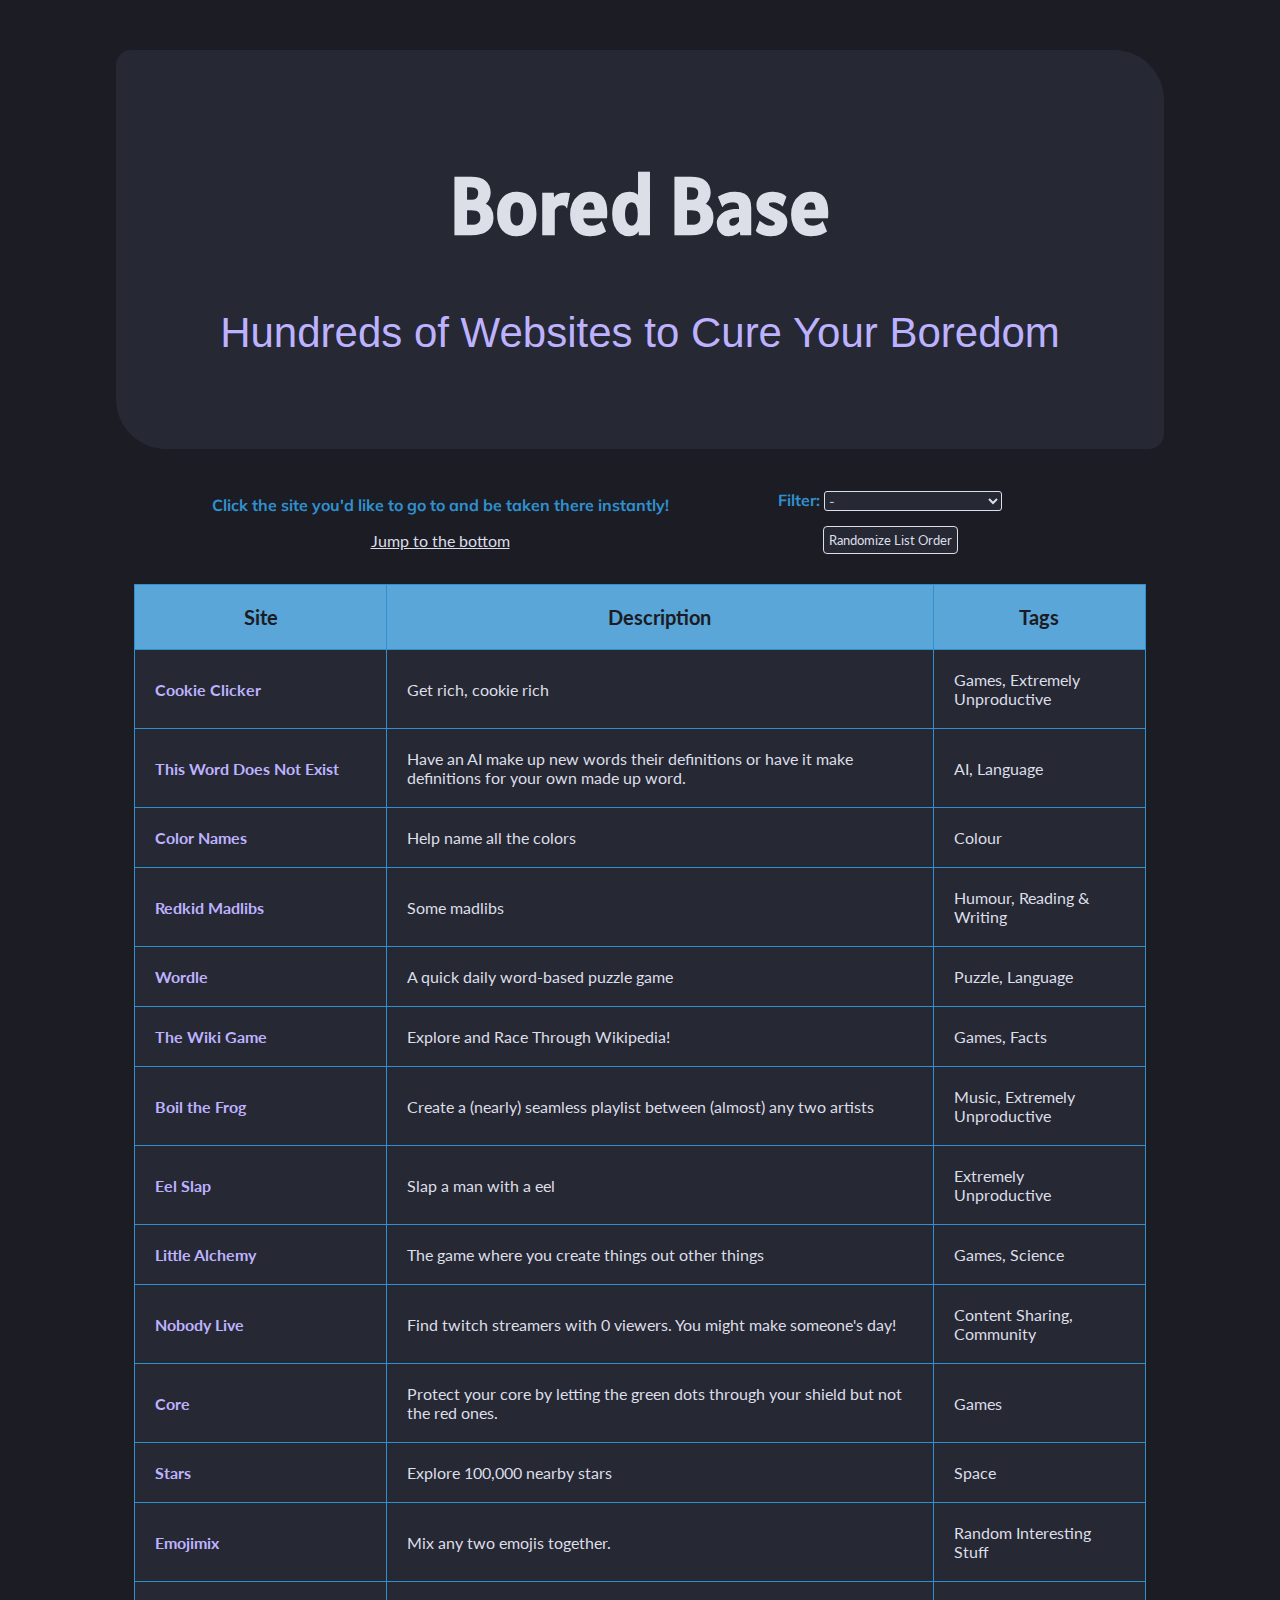
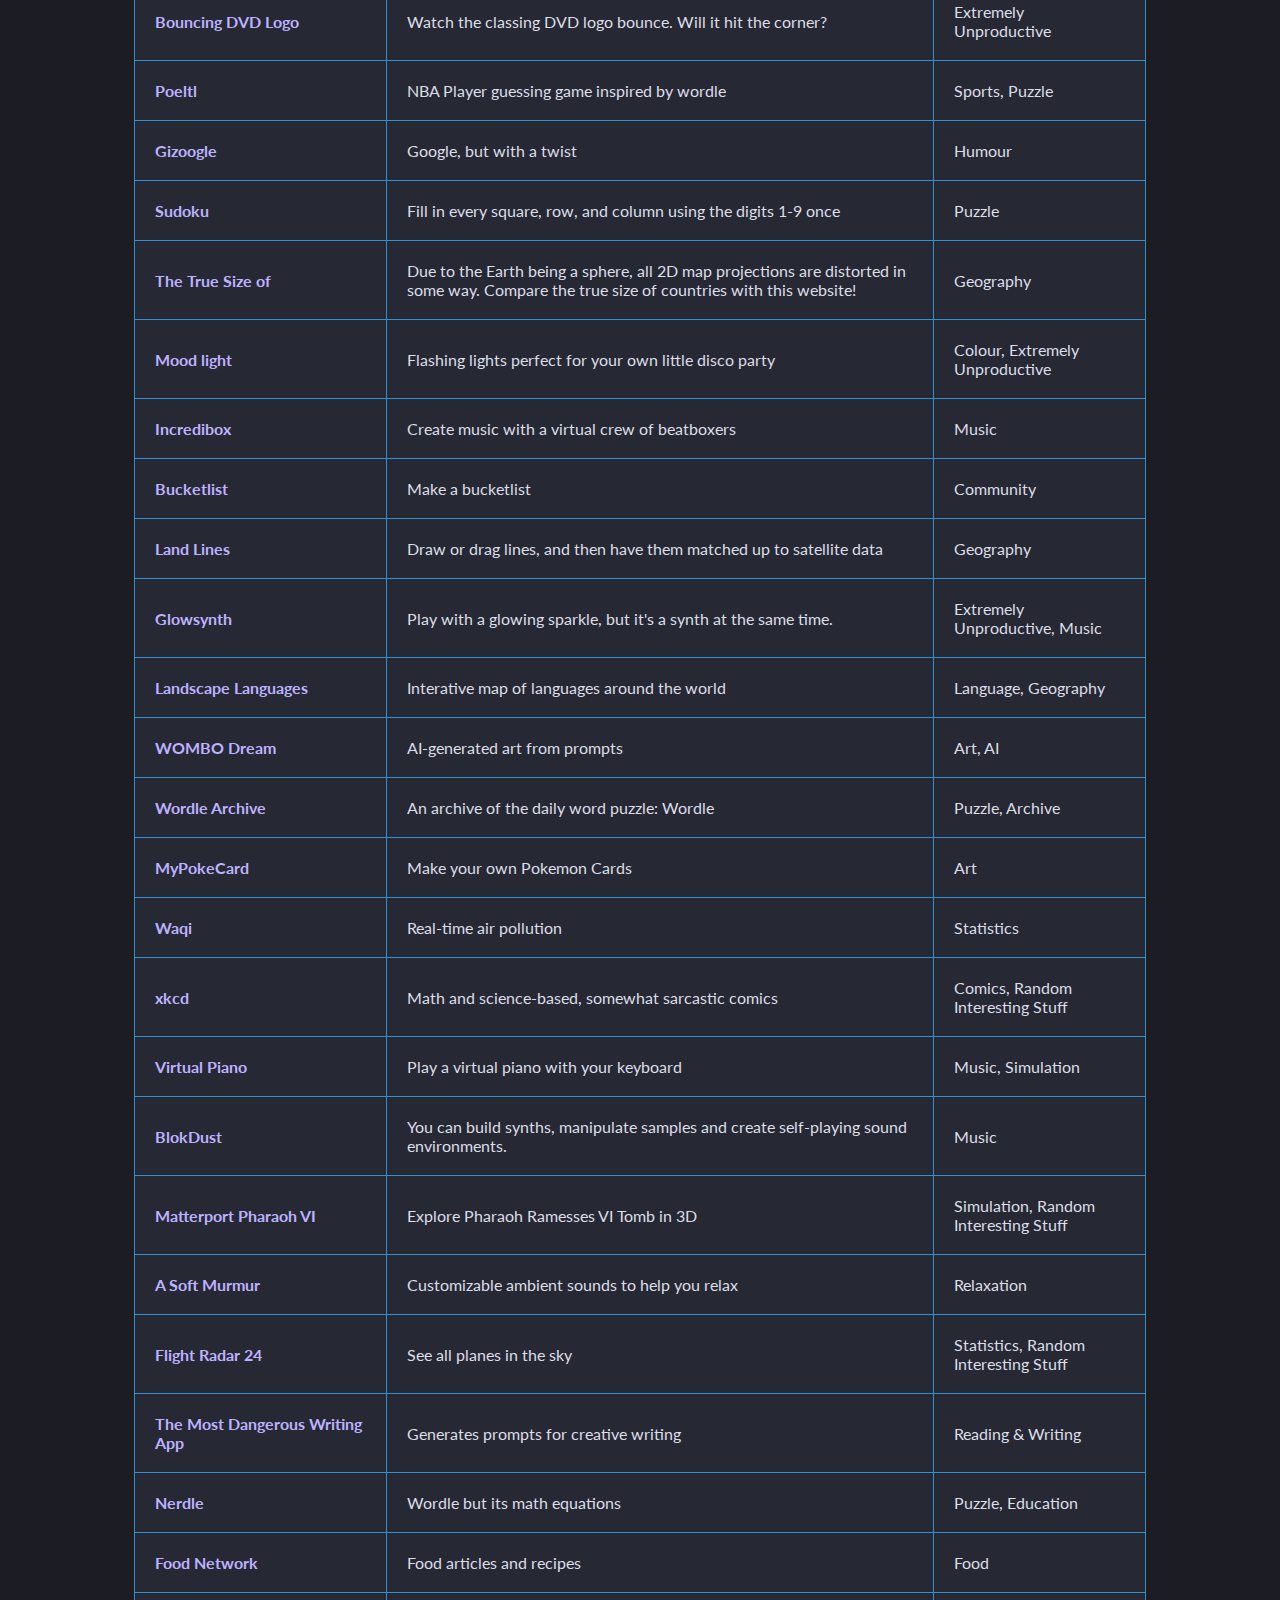
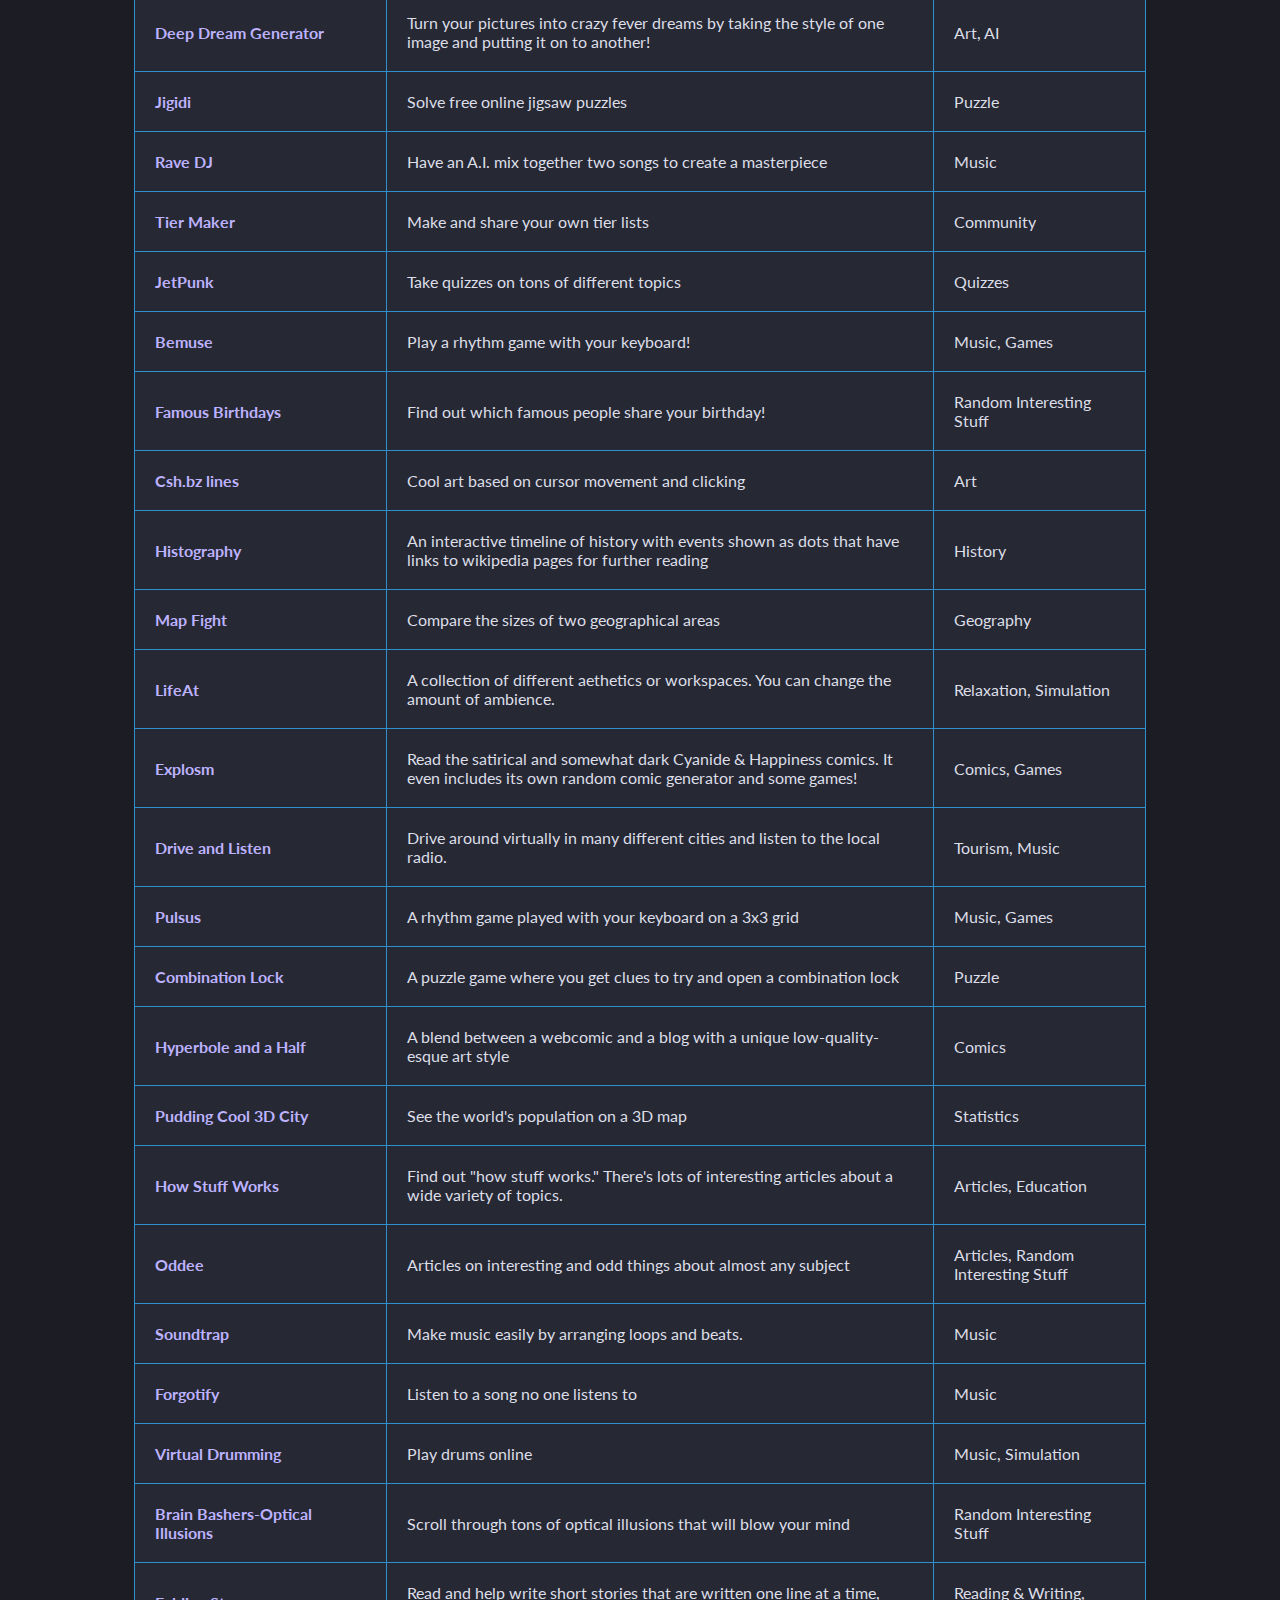
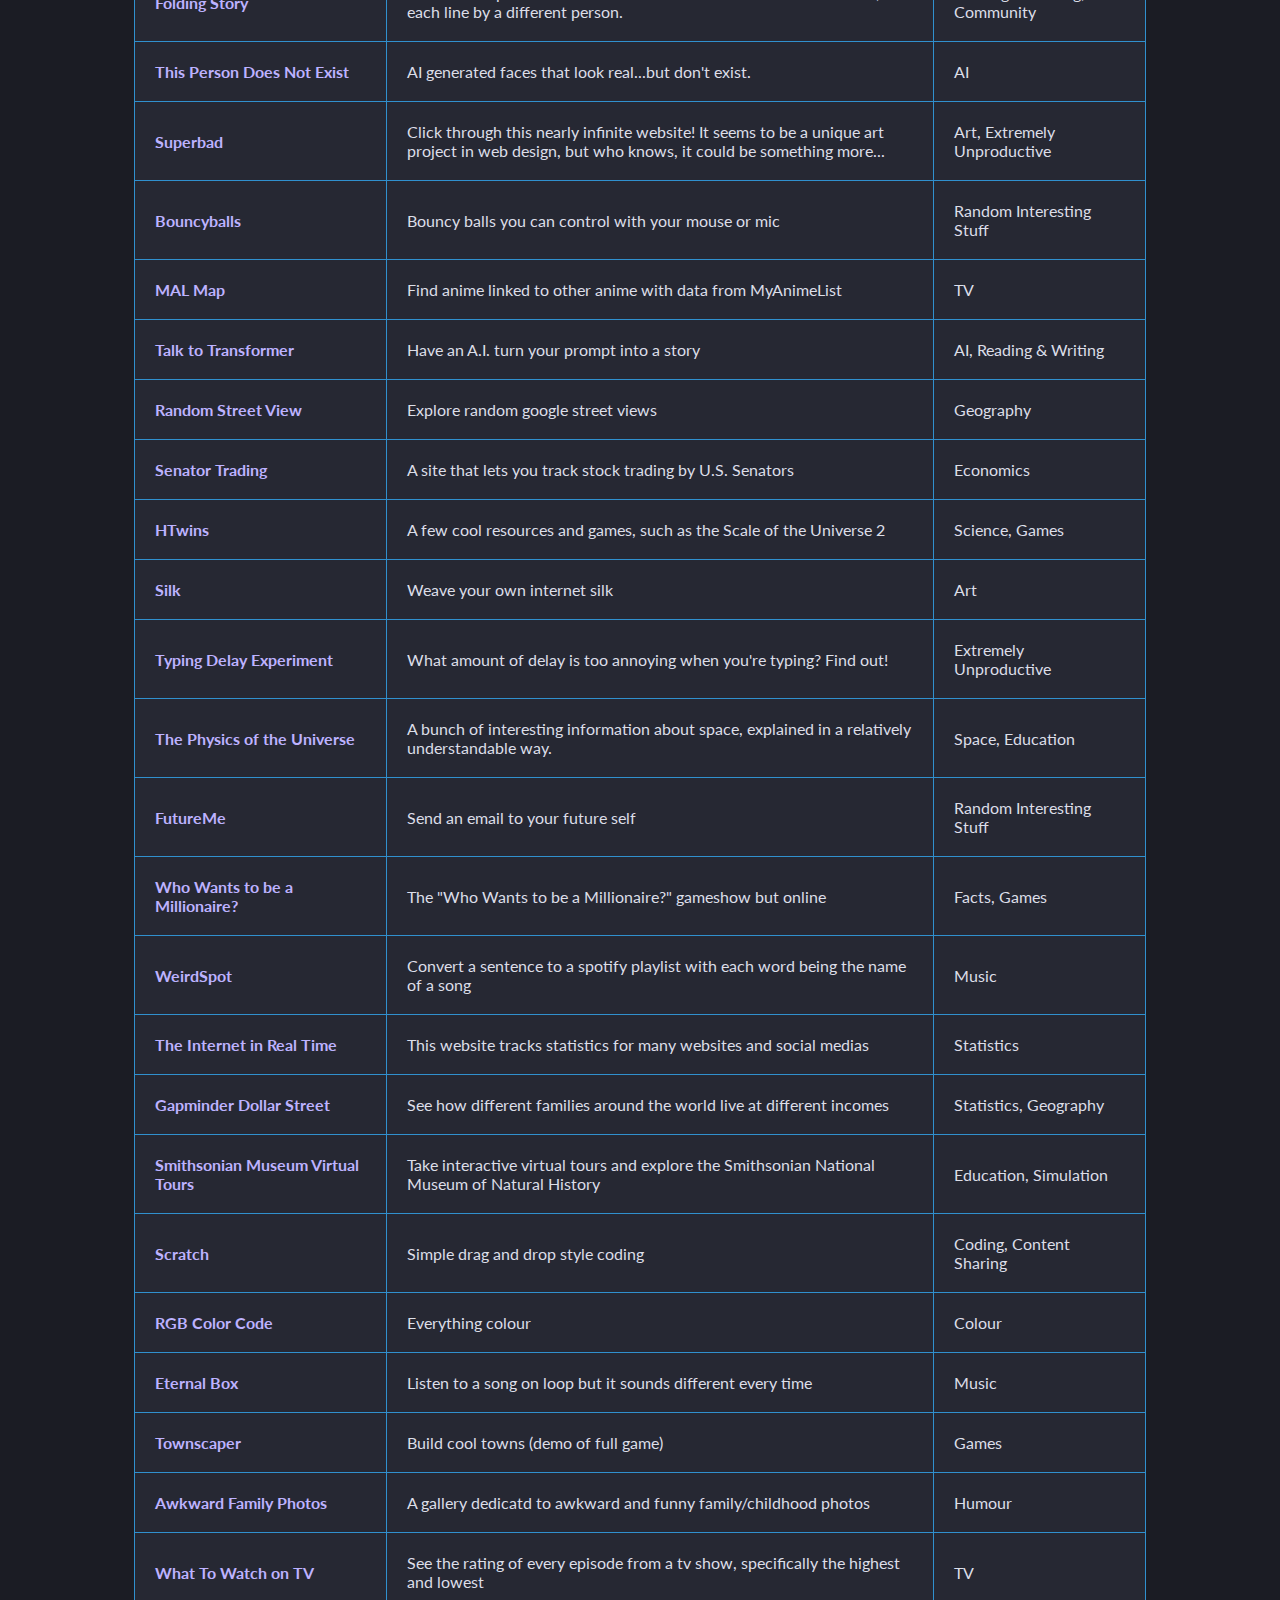
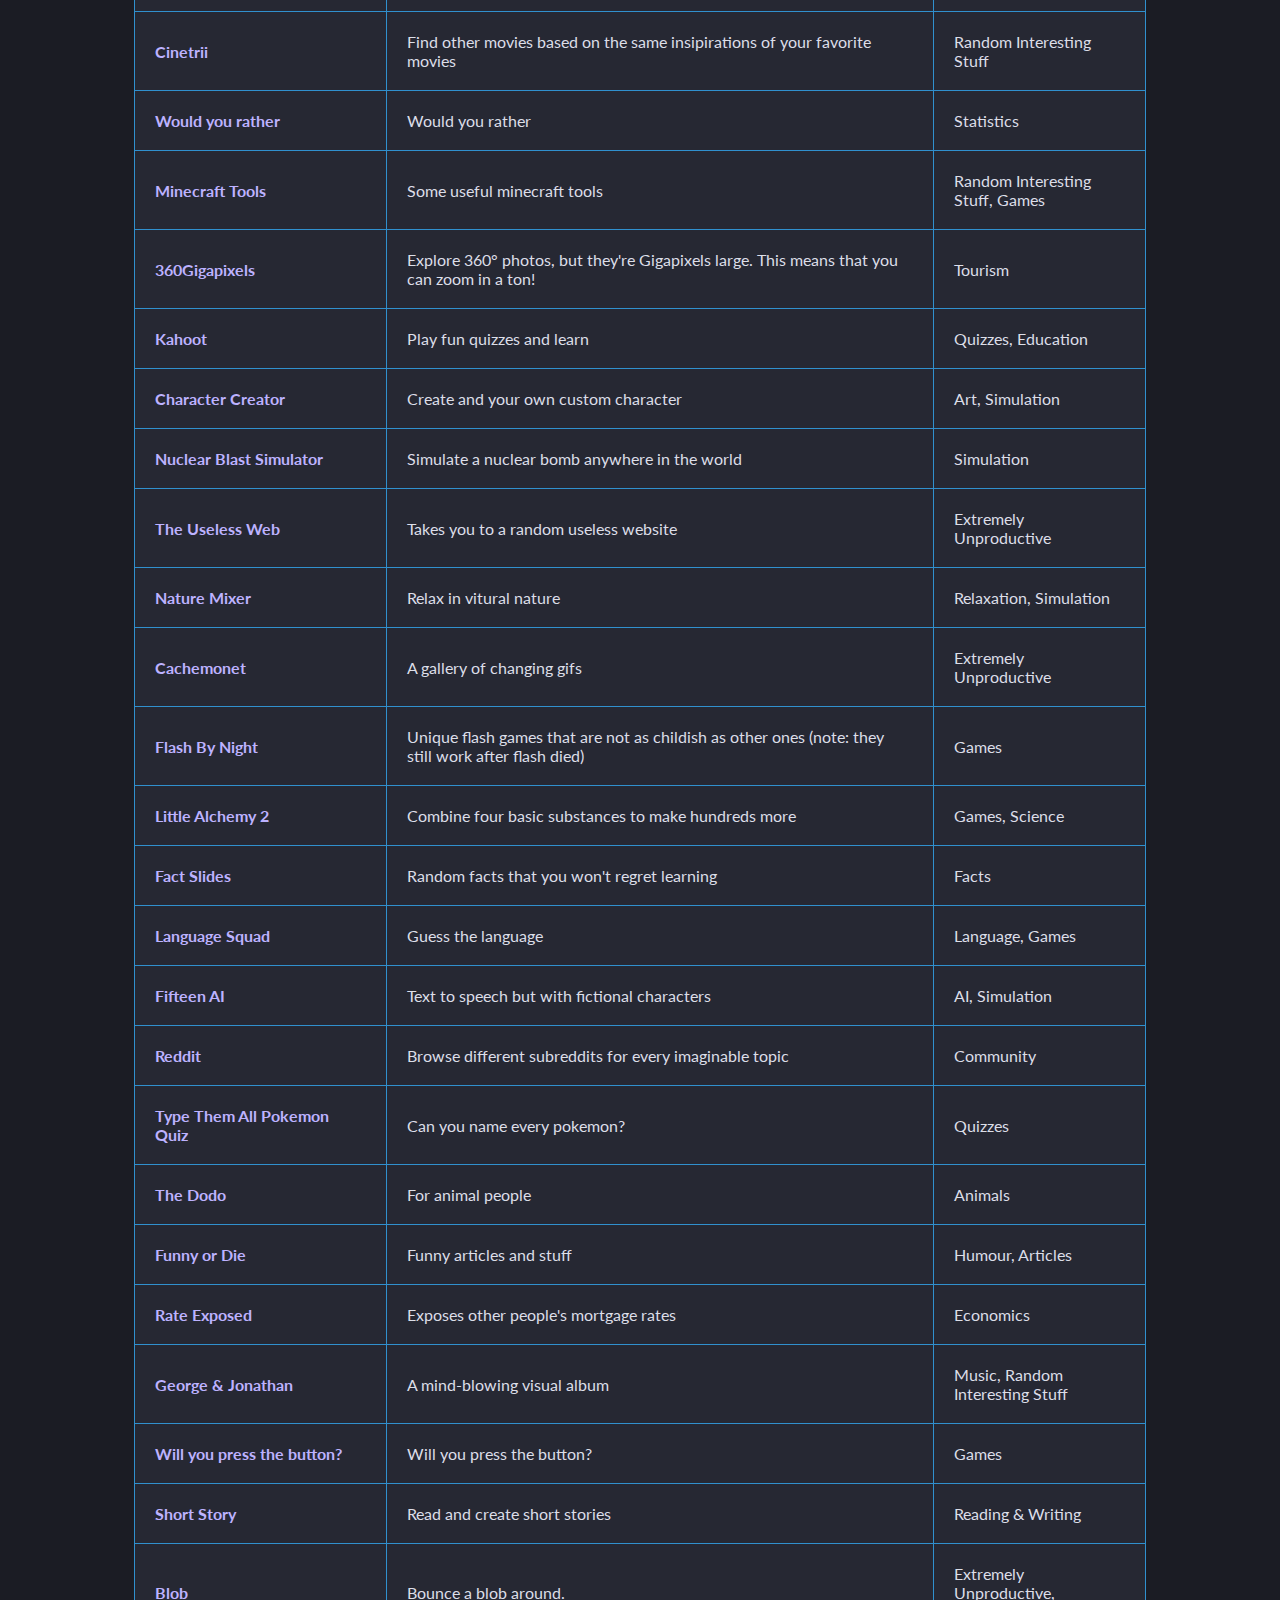
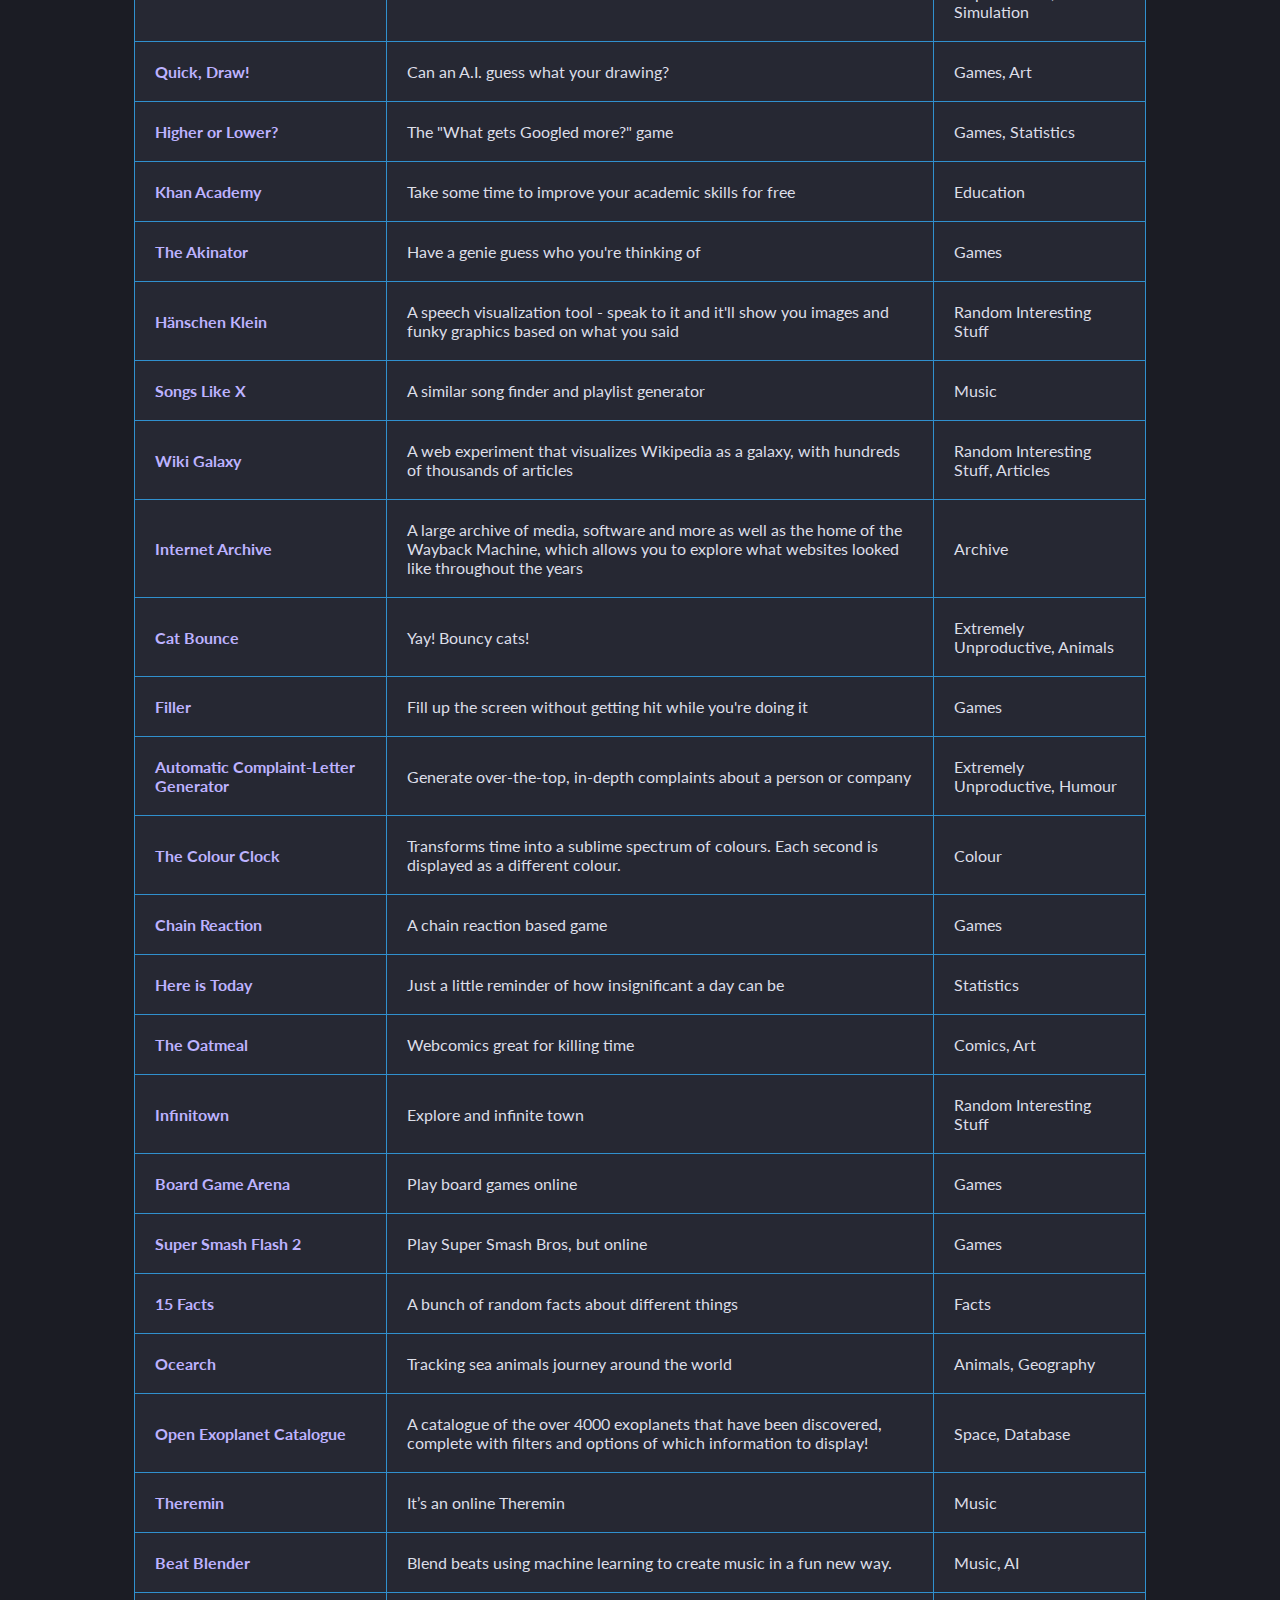
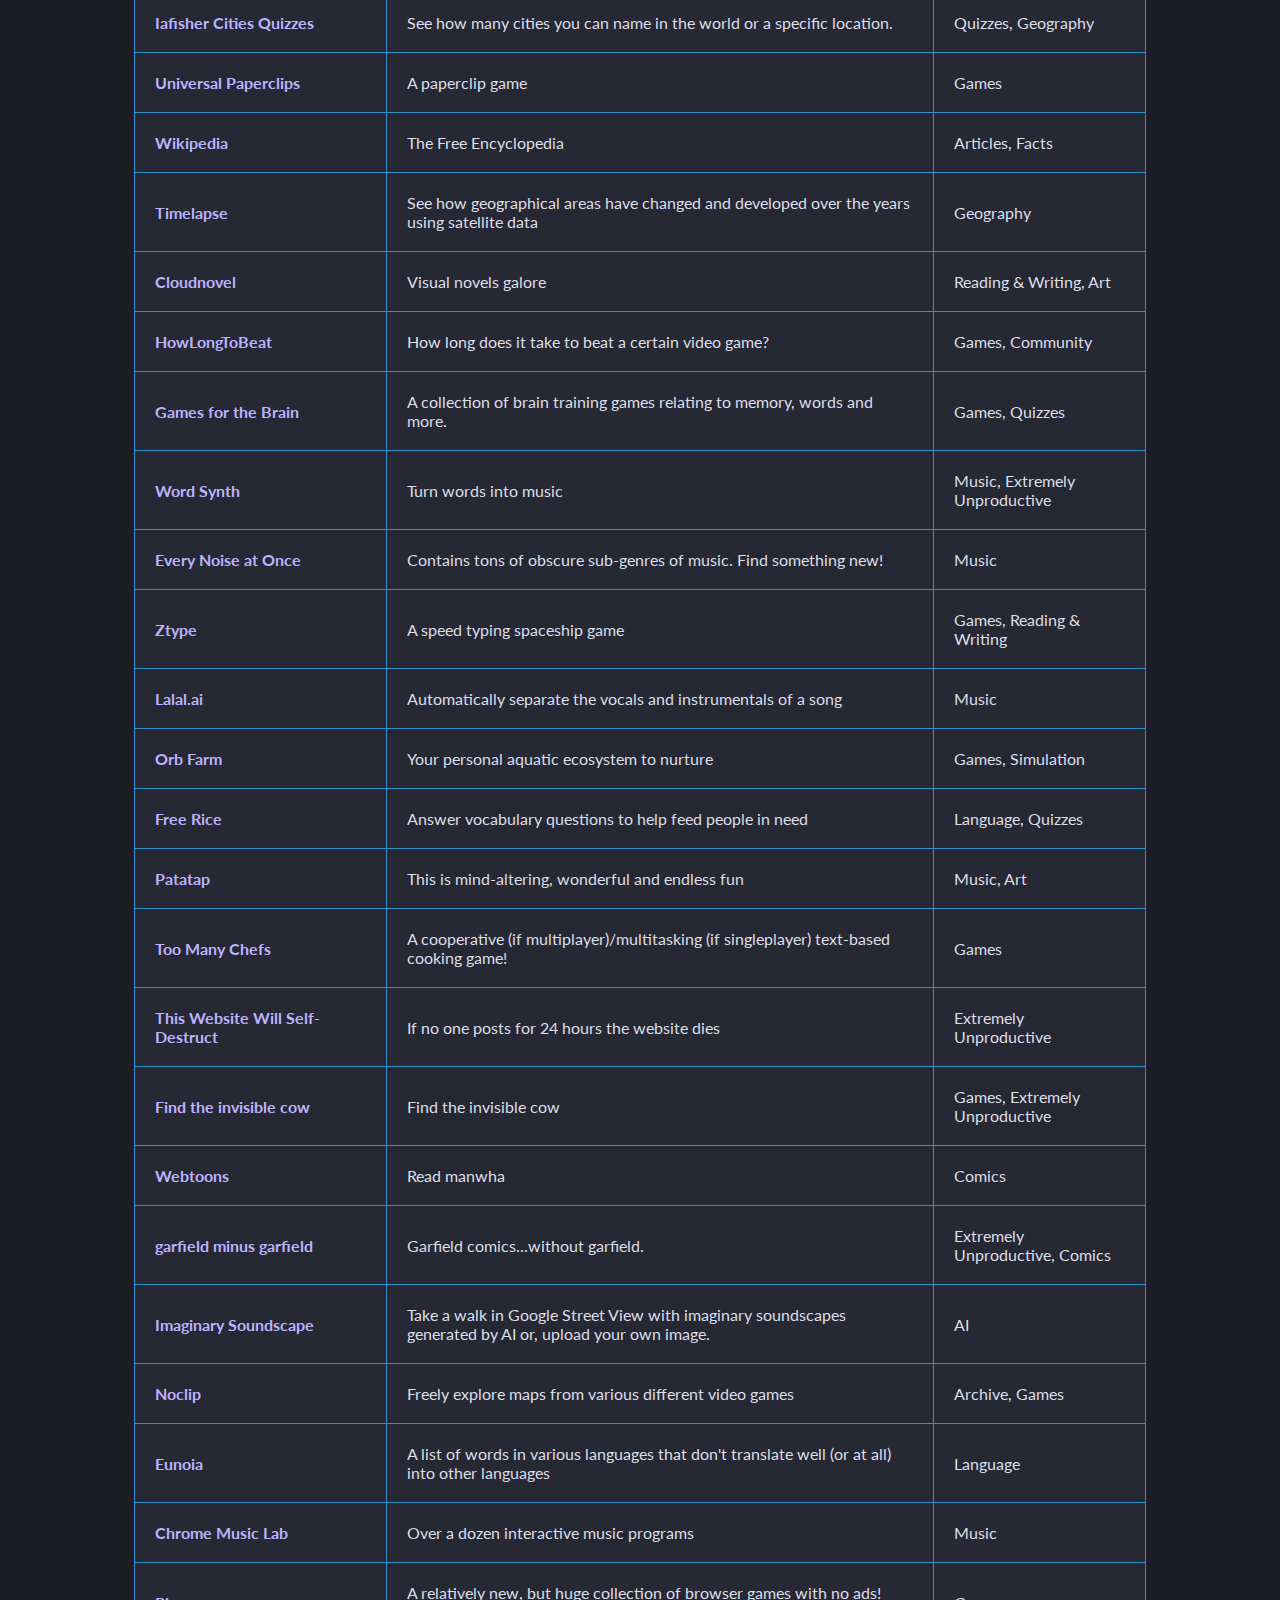
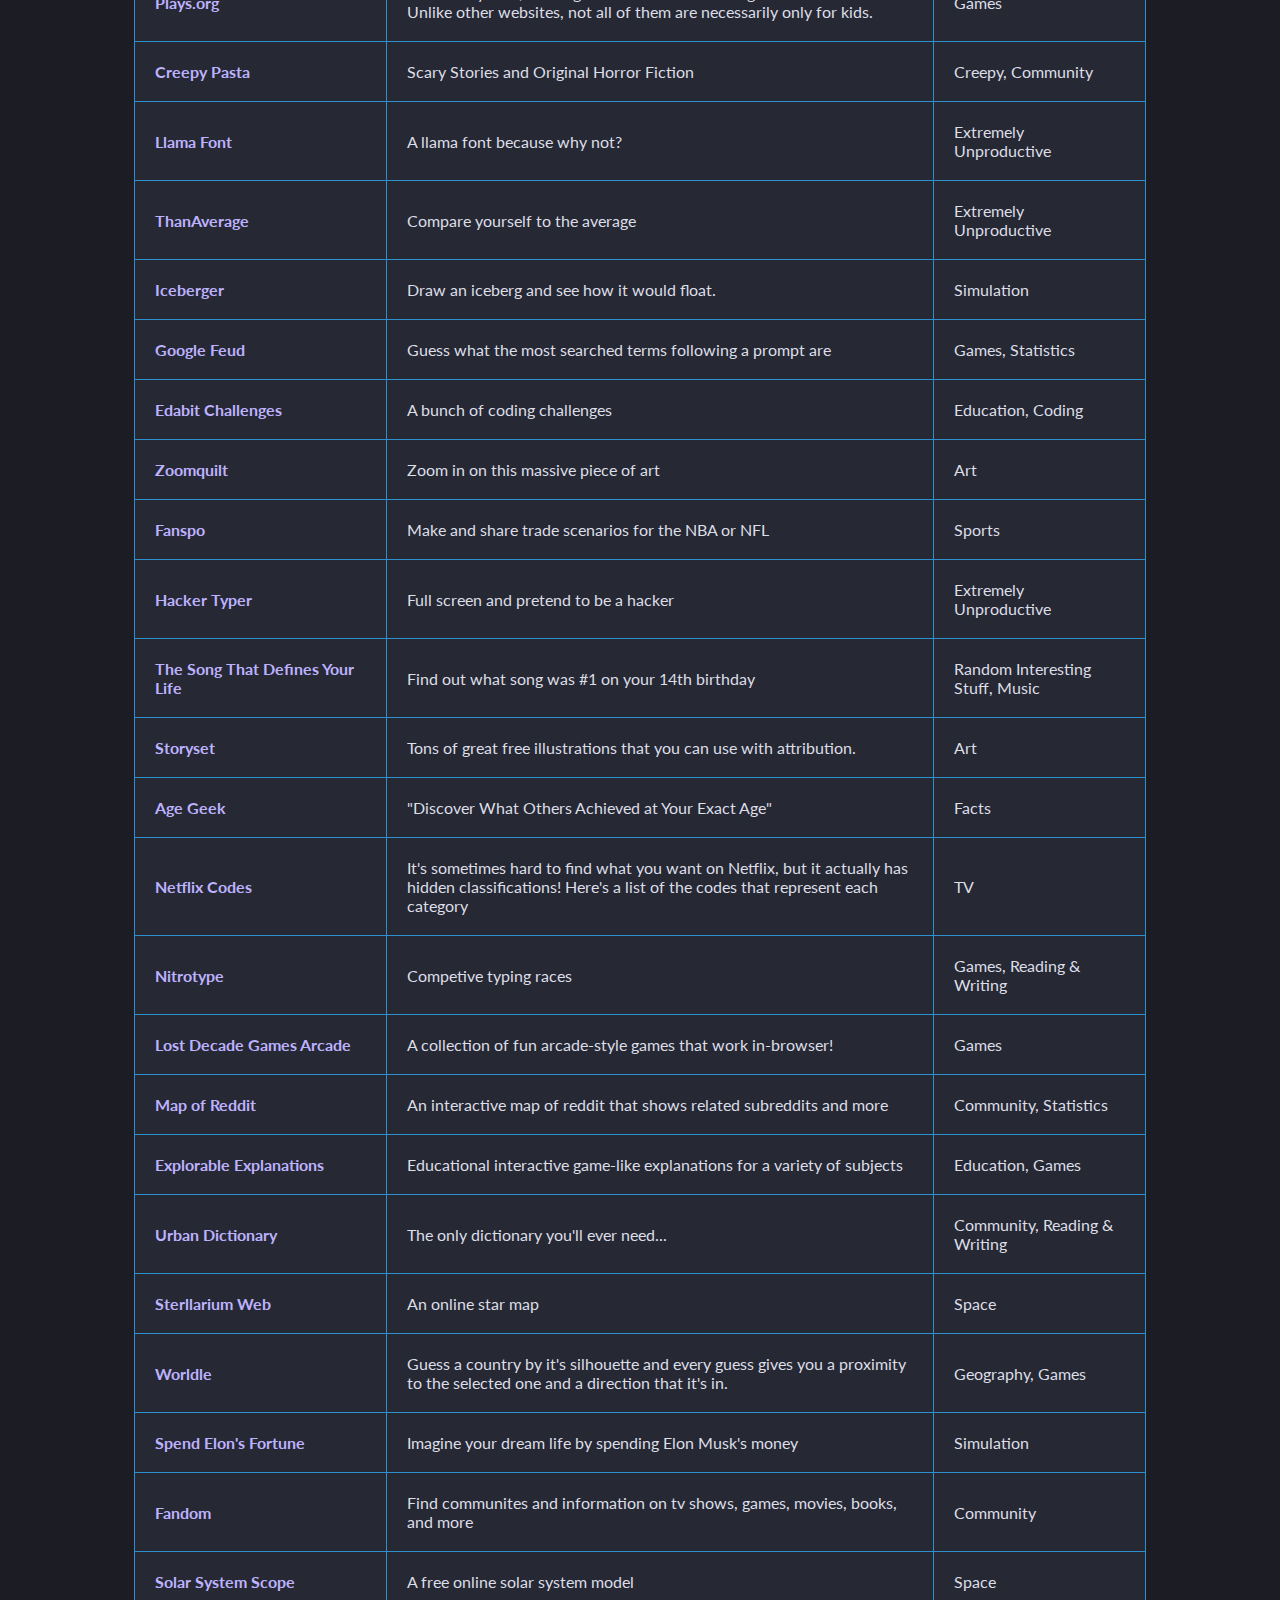
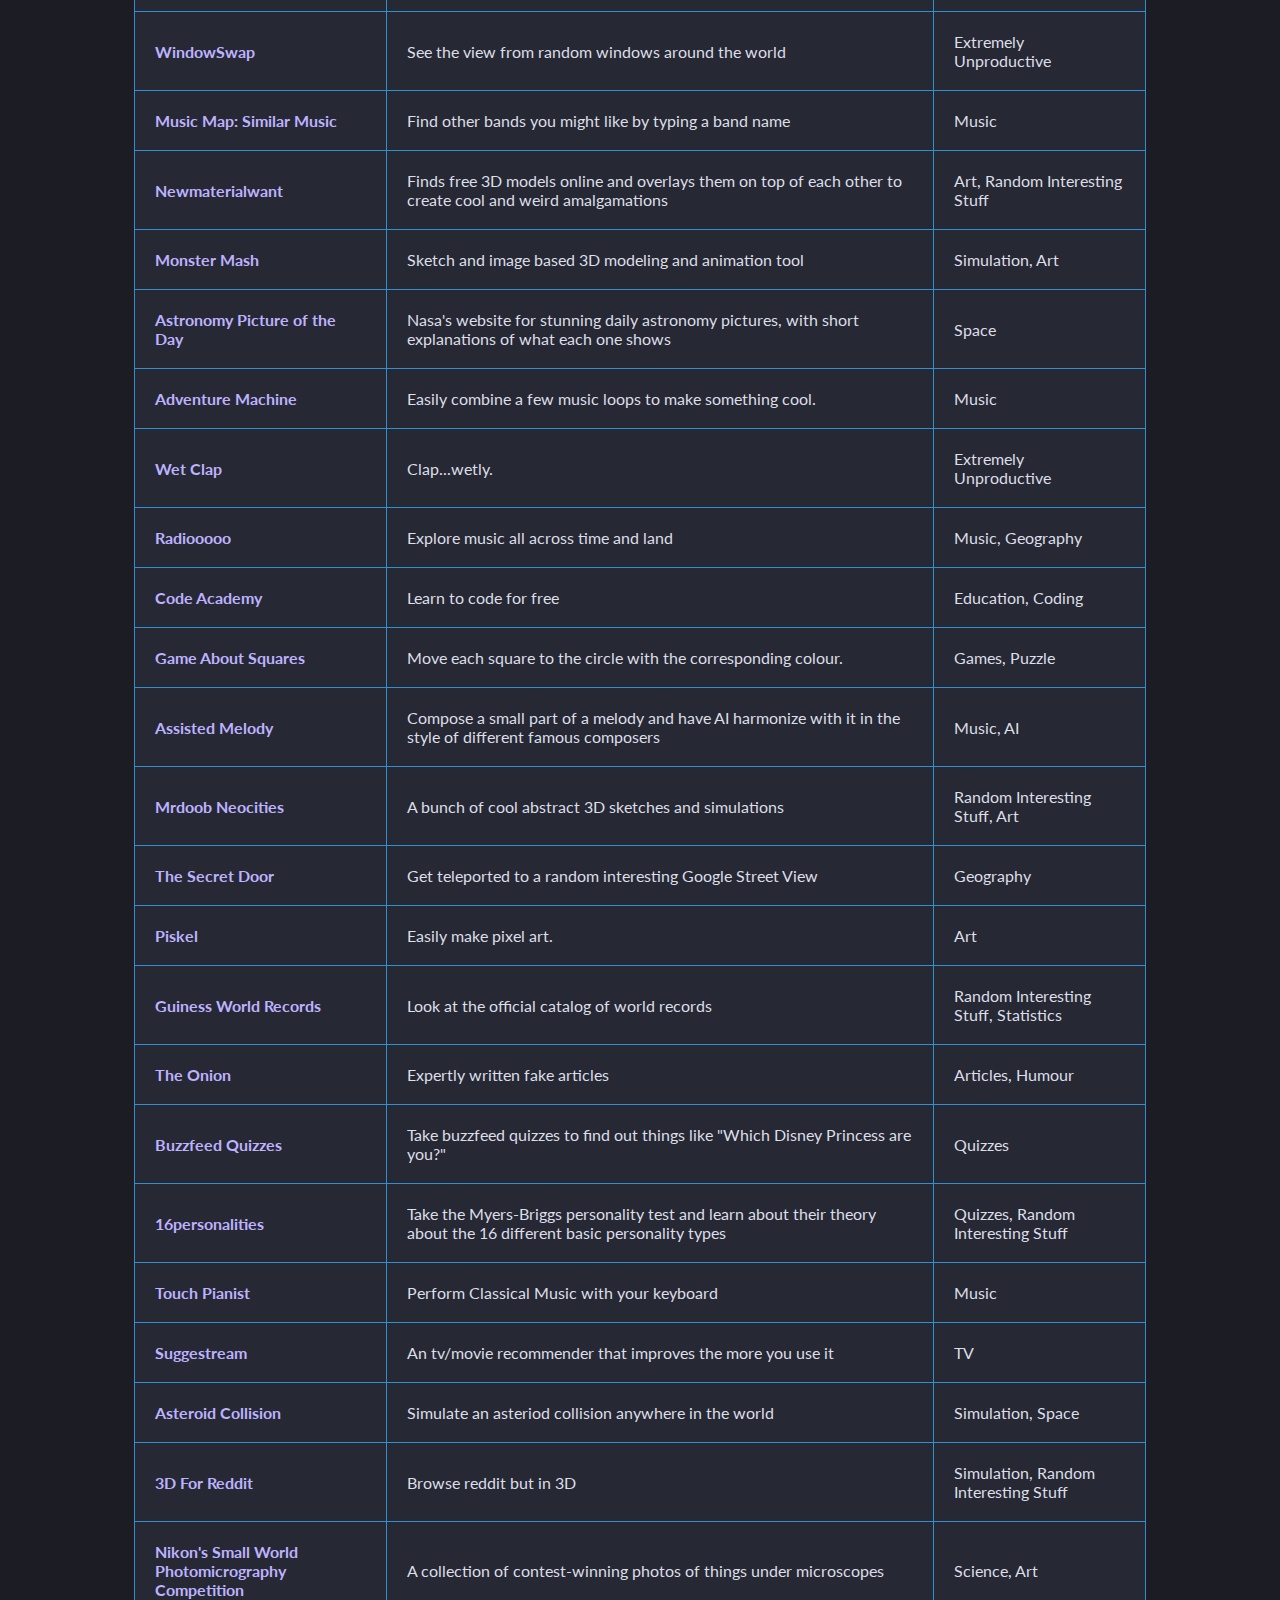
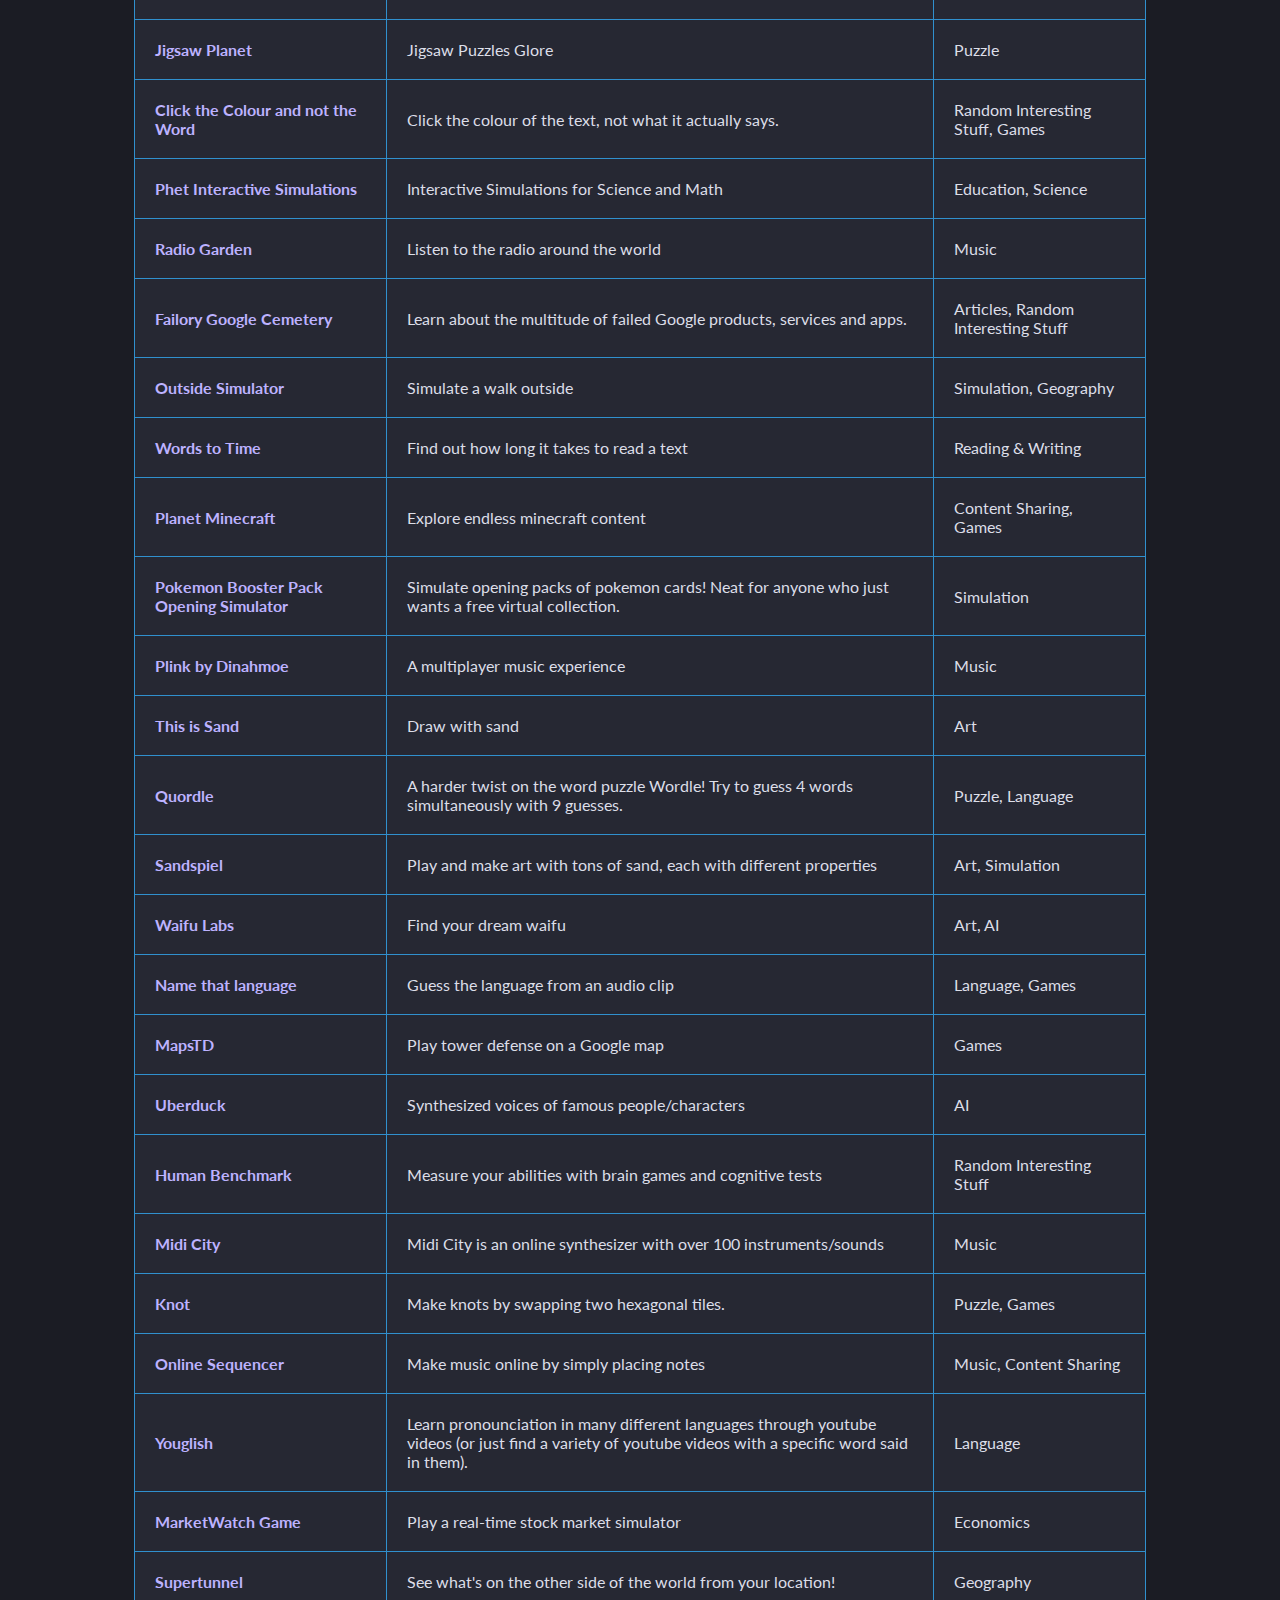
<file: sitey/index.html>
<!DOCTYPE html>
<html>

<head>
<title>Bored Base</title>

<link rel="preconnect" href="https://fonts.googleapis.com">
<link href='https://fonts.googleapis.com/css?family=Muli' rel='stylesheet'>
<link href='https://fonts.googleapis.com/css?family=Lato' rel='stylesheet'>
<link href="https://fonts.googleapis.com/css2?family=Alatsi&display=swap" rel="stylesheet">

<link rel="icon" type="image/x-icon" href="favicon.ico">
<link rel="stylesheet" type="text/css" href="stylesheet.css">
<script src="./tabledata.js"></script>
<script src="./mainjs.js" defer></script>
<script src="https://ajax.googleapis.com/ajax/libs/jquery/3.3.1/jquery.min.js"></script>

<meta charset="UTF-8">

</head>
<body>

    <div class="header">

    <h1  id="title">Bored Base</h1> 
    <p id="sub">Hundreds of Websites to Cure Your Boredom</p>

    </div>

    <div id = "bHeader">
    <div id="container">

    <p class = 'mainfont' id="ins">Click the site you'd like to go to and be taken there instantly!</p>
    <a href="#theBottom" id='jump'>Jump to the bottom</a>

    </div>

    <div id="shell">

    <span id="dropdown">
    <label for="filter" class = "mainfont">Filter:</label>
    <select id="filter" class="menu"></select>
    </span>

    <button onclick="location.reload()" id = 'button'>Randomize List Order</button>

    </div>
    </div>

    <div id="Table">

        <table class="tbl-site">
            <tr>
                <th>Site</th>
                <th>Description</th>
                <th>Tags</th>
            </tr>
            <tbody id="tableData"></tbody>
        </table>

    </div>

    <div id='footer'>
        <p id='join' class="mainfont">Join Our Discord Server:</p>
        <a href=""><img src="discord.png" id="discordIcon"></a>
    </div>

    <div id='forms'class="mainfont">
        <a href="https://forms.gle/EKK3PpUWAsTto1D97" target="_blank">Suggest a site</a> <br>
        <a href="https://forms.gle/6raQVCjWKu3YwfSR6" target="_blank">Report a site</a>
    </div>

    <span id="theBottom"><a href="">About</a>  |  <a href="">Terms</a>  |  <a href="">Privacy</a></span>

</body>
</html>
</file>
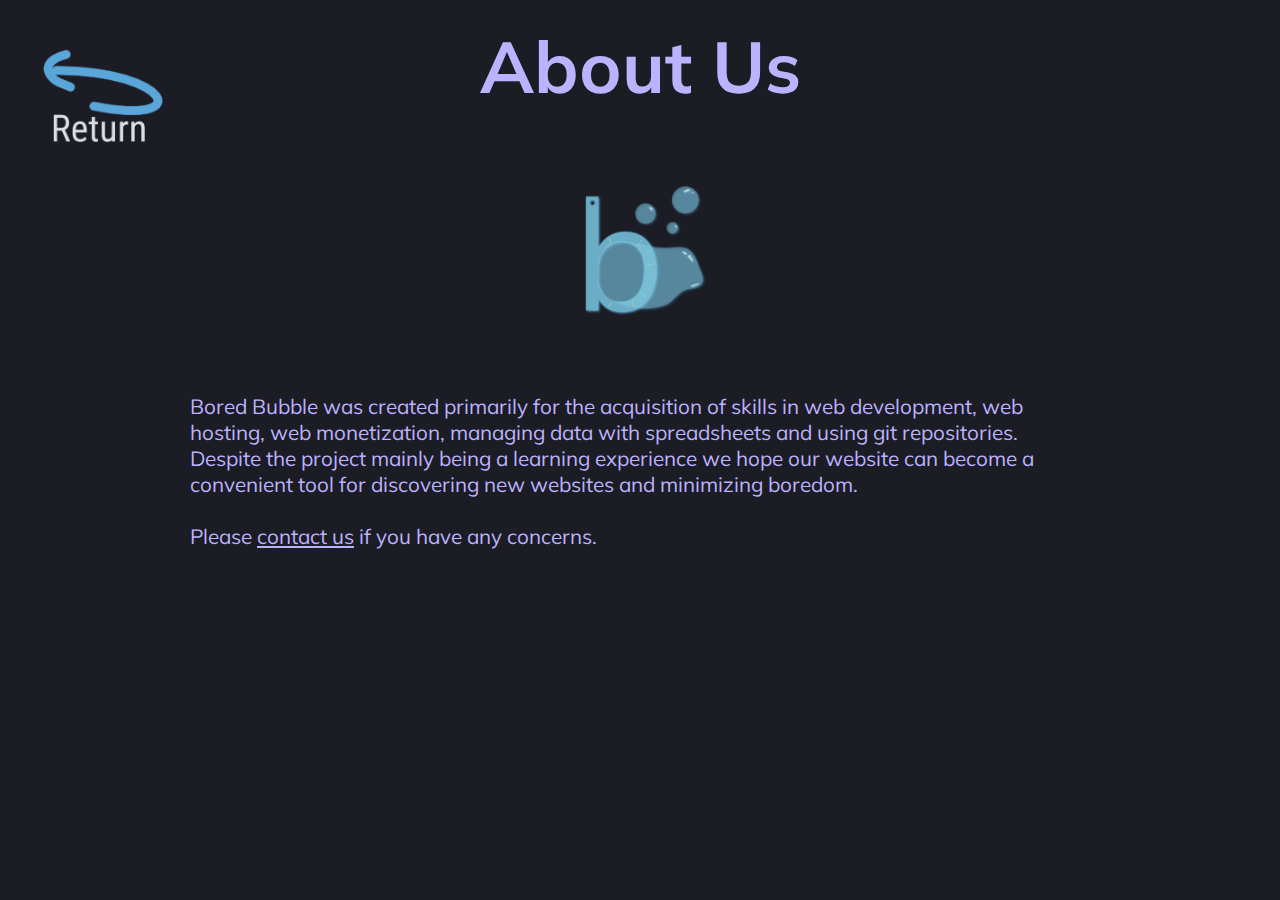
<file: docs/about.html>
<!DOCTYPE html>
<html>

<head>
<title>Bored Bubble - About</title>

<link rel="preconnect" href="https://fonts.googleapis.com">
<link href='https://fonts.googleapis.com/css?family=Muli' rel='stylesheet'>
<link href='https://fonts.googleapis.com/css?family=Lato' rel='stylesheet'>
<link href="https://fonts.googleapis.com/css2?family=Concert+One&display=swap" rel="stylesheet">

<link rel="icon" type="image/x-icon" href="favicon.ico">
<link rel="stylesheet" type="text/css" href="stylesheet.css">

<meta charset="UTF-8">

<script async src="https://pagead2.googlesyndication.com/pagead/js/adsbygoogle.js?client=ca-pub-8364957607932215"
     crossorigin="anonymous"></script>

</head>
<body>

    <a href="index.html"><img src="return.png" alt="return button" class="return"></a>

    <div id="contentWrapper" class="mainfont">
        <h1 class="title" id="about">About Us</h1>
        <img src="logo.png" alt="the logo" class="logo" id="subLogo">

        <p>
        Bored Bubble was created primarily for the acquisition of skills in web development, 
        web hosting, web monetization, managing data with spreadsheets and using git repositories. 
        Despite the project mainly being a learning experience we hope our website can become a convenient tool for 
        discovering new websites and minimizing boredom.
        <br>
        <br>
        Please <a href="https://forms.gle/MGg2pvVMifVACPfT8" target="_blank">contact us</a> if you have any concerns.
        </p>

    </div>

</body>
</html>
</file>
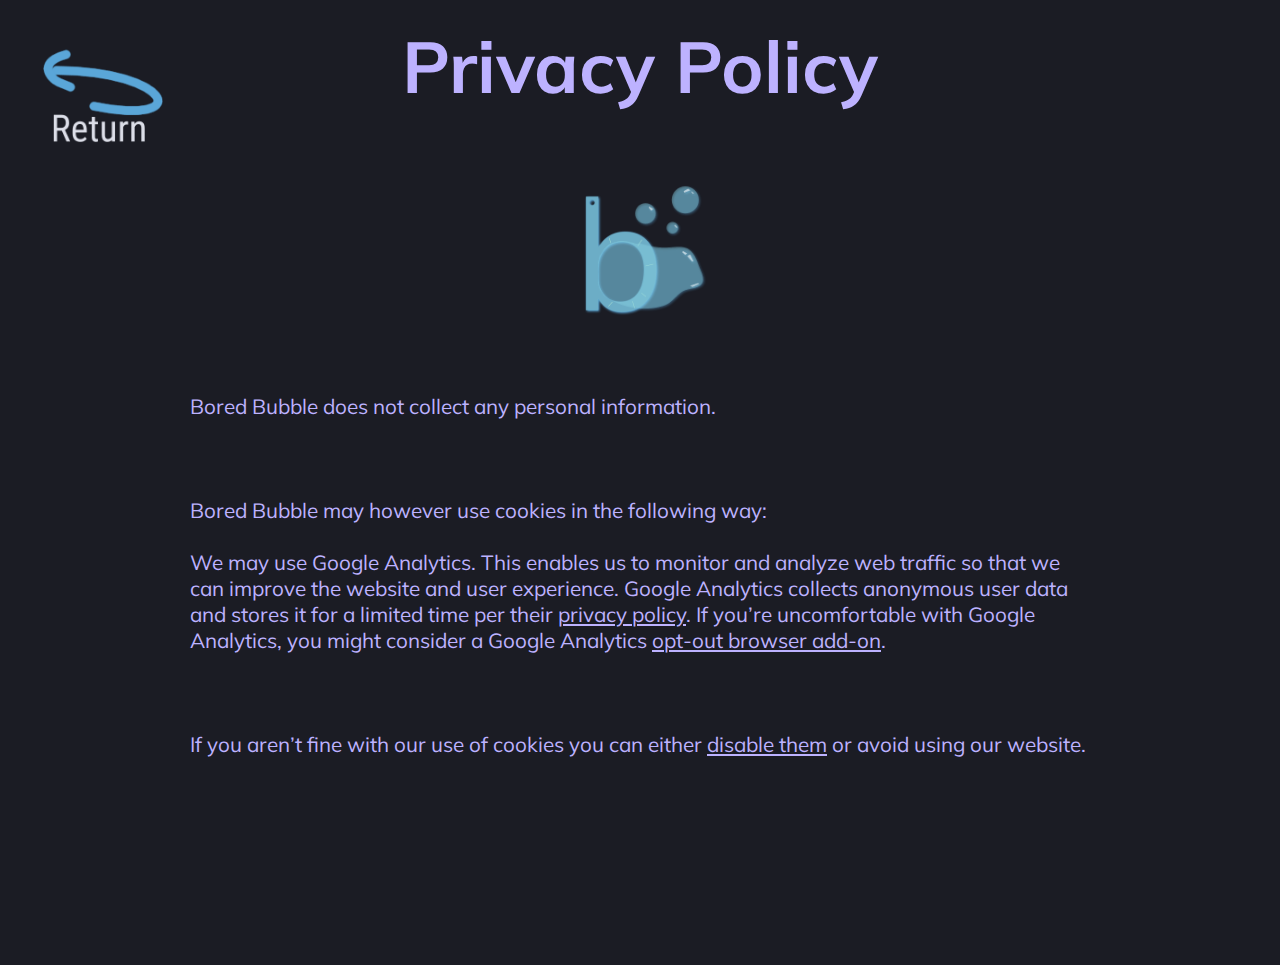
<file: docs/privacy.html>
<!DOCTYPE html>
<html>

<head>
<title>Bored Bubble - Privacy</title>

<link rel="preconnect" href="https://fonts.googleapis.com">
<link href='https://fonts.googleapis.com/css?family=Muli' rel='stylesheet'>
<link href='https://fonts.googleapis.com/css?family=Lato' rel='stylesheet'>
<link href="https://fonts.googleapis.com/css2?family=Concert+One&display=swap" rel="stylesheet">

<link rel="icon" type="image/x-icon" href="favicon.ico">
<link rel="stylesheet" type="text/css" href="stylesheet.css">

<meta charset="UTF-8">

<script async src="https://pagead2.googlesyndication.com/pagead/js/adsbygoogle.js?client=ca-pub-8364957607932215"
     crossorigin="anonymous"></script>

</head>
<body>

    <a href="index.html"><img src="return.png" alt="return button" class="return"></a>

    <div id="contentWrapper" class="mainfont">
        <h1 class="title" id="about">Privacy Policy</h1>
        <img src="logo.png" alt="the logo" class="logo" id="subLogo">

        <p>
            Bored Bubble does not collect any personal information.
            <br><br><br><br>
            Bored Bubble may however use cookies in the following way:
            <!--<br><br>
            1. We may be running ads supplied by Google Adsense. In the European Economic Area (EEA), 
            AdSense uses a cookie to ensure that it does not show you personalized ads. Outside the EEA, 
            Google Adsense uses cookies to show you personalized ads.-->
            <br><br> 
             We may use Google Analytics. This enables us to monitor and analyze web traffic so
             that we can improve the website and user experience. Google Analytics collects anonymous 
             user data and stores it for a limited time per their <a href="https://policies.google.com/privacy?hl=en" target="_blank"
             >privacy policy</a>. If you’re uncomfortable with 
             Google Analytics, you might consider a Google Analytics <a href="https://tools.google.com/dlpage/gaoptout/" target="_blank">
            opt-out browser add-on</a>.
            <br><br><br><br>
            If you aren’t fine with our use of cookies you can either <a href="https://support.google.com/accounts/answer/61416" target="_blank">
            disable them</a> or avoid using our website. 

        </p>
        
    </div>

</body>
</html>
</file>
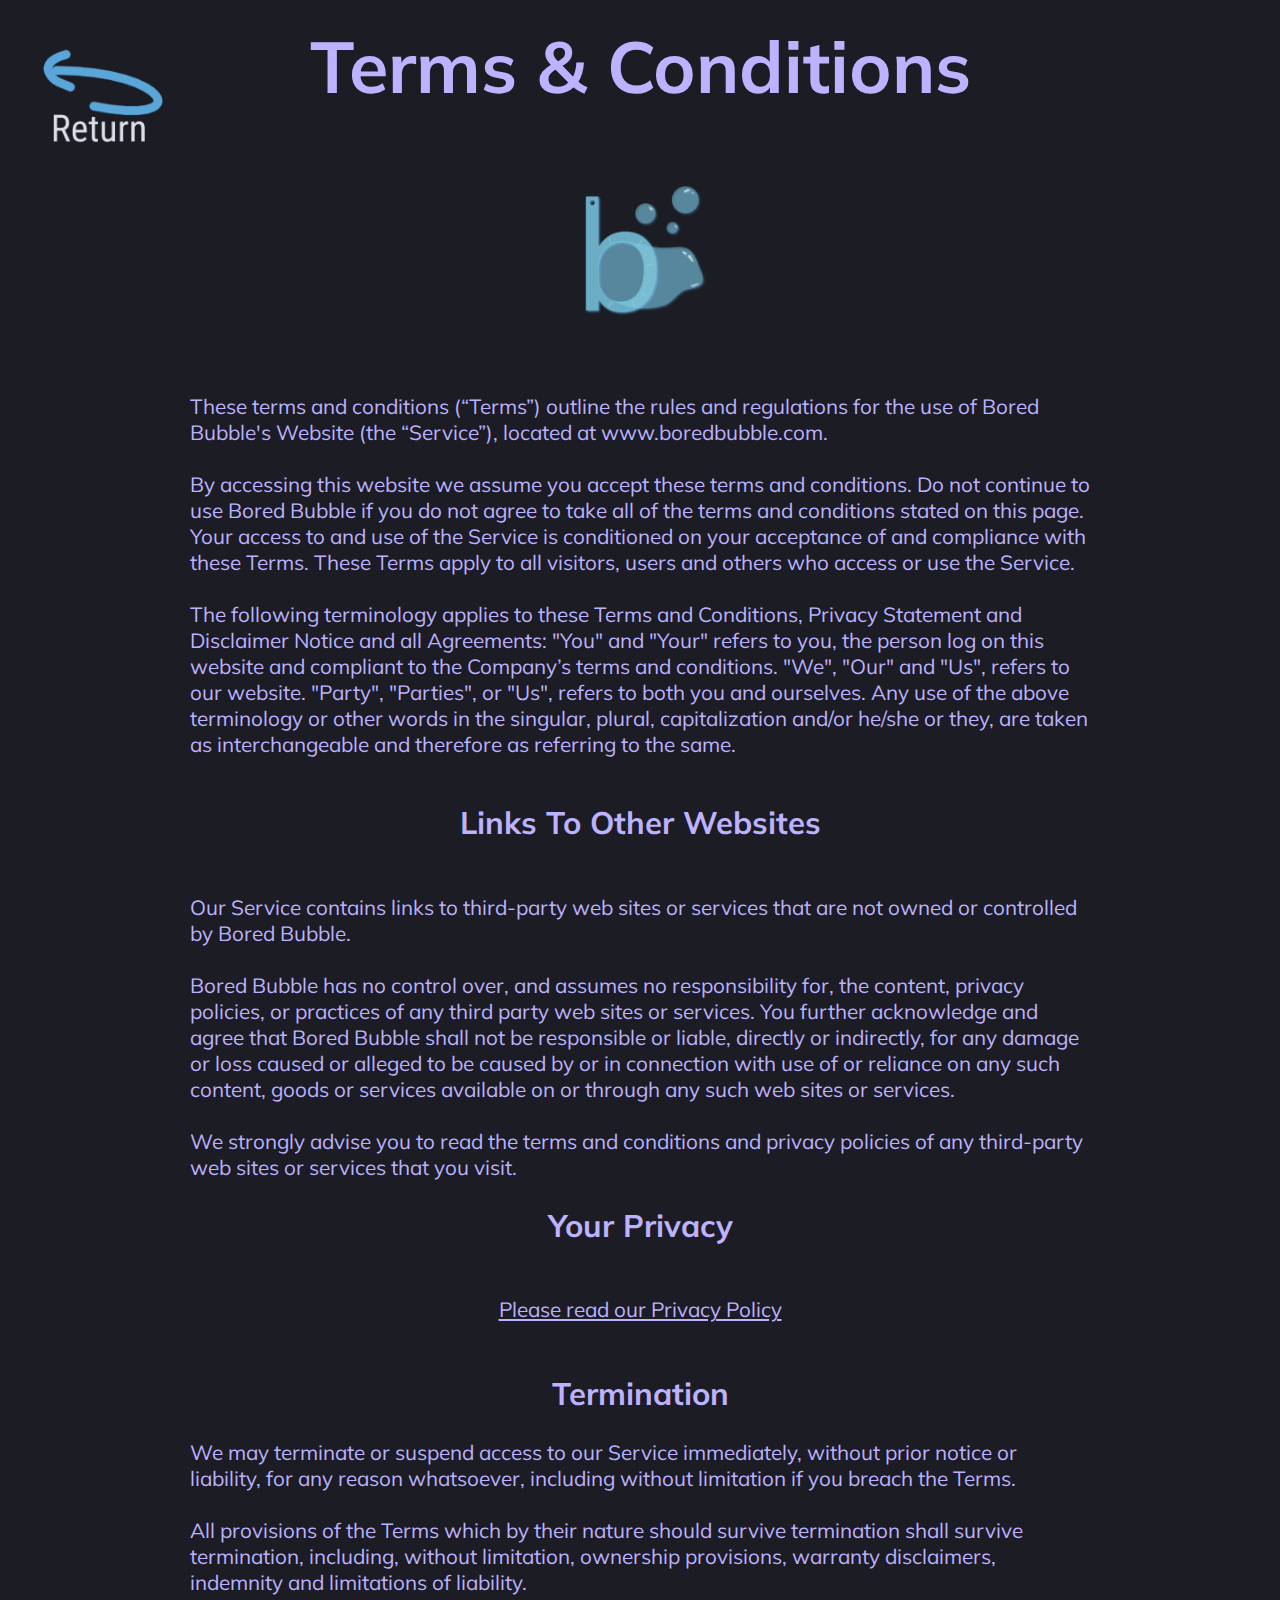
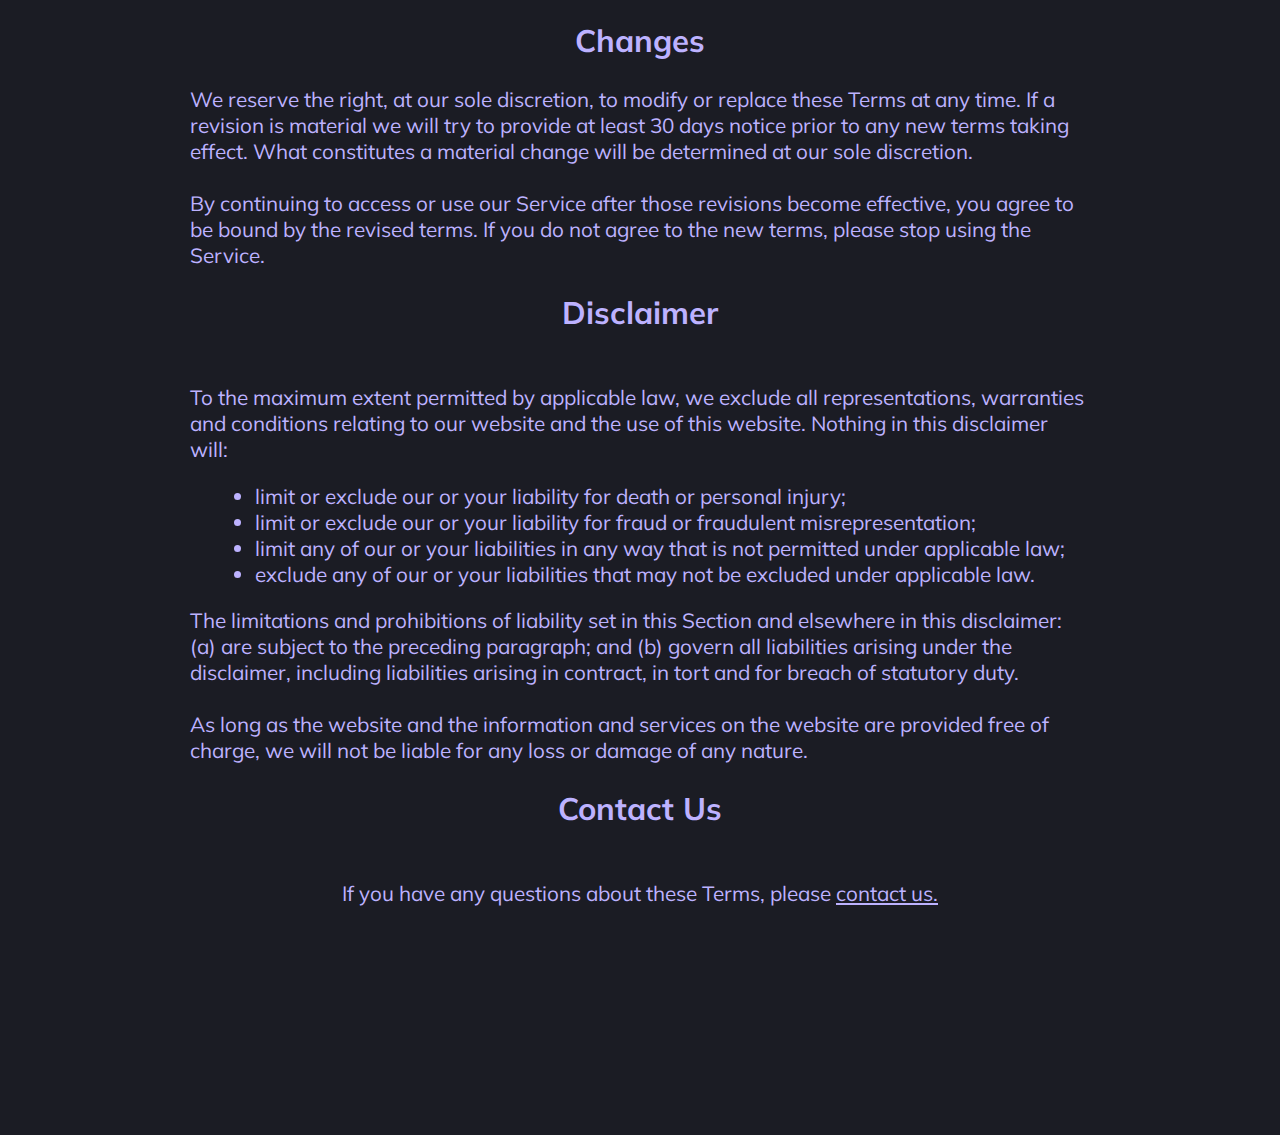
<file: docs/terms.html>
<!DOCTYPE html>
<html>

<head>
<title>Bored Bubble - Terms</title>

<link rel="preconnect" href="https://fonts.googleapis.com">
<link href='https://fonts.googleapis.com/css?family=Muli' rel='stylesheet'>
<link href='https://fonts.googleapis.com/css?family=Lato' rel='stylesheet'>
<link href="https://fonts.googleapis.com/css2?family=Concert+One&display=swap" rel="stylesheet">

<link rel="icon" type="image/x-icon" href="favicon.ico">
<link rel="stylesheet" type="text/css" href="stylesheet.css">

<meta charset="UTF-8">

<script async src="https://pagead2.googlesyndication.com/pagead/js/adsbygoogle.js?client=ca-pub-8364957607932215"
     crossorigin="anonymous"></script>

</head>
<body>

    <div class="returnCont"><a href="index.html"><img src="return.png" alt="return button" class="return"></a>

    <div id="contentWrapper" class="mainfont">
        <h1 id="about">Terms & Conditions</h1>
        <img src="logo.png" alt="the logo" class="logo" id="subLogo">

        <p>
            These terms and conditions (“Terms”) outline the rules and 
            regulations for the use of Bored Bubble's Website (the “Service”), located at www.boredbubble.com.
            <br><br>
            By accessing this website we assume you accept these terms and conditions. 
            Do not continue to use Bored Bubble if you do not agree to take all of the terms and conditions stated on this page. 
            Your access to and use of the Service is conditioned on your acceptance of and compliance with these Terms. 
            These Terms apply to all visitors, users and others who access or use the Service.
            <br><br>
            The following terminology applies to these Terms and Conditions, Privacy Statement and Disclaimer Notice
             and all Agreements: "You" and "Your" refers to you, the person log on this website and compliant to the Company’s terms and conditions. 
             "We", "Our" and "Us", refers to our website. "Party", "Parties", or "Us", refers to both you and ourselves. Any use of the above 
             terminology or other words in the singular, plural, 
            capitalization and/or he/she or they, are taken as interchangeable and therefore as referring to the same.
            <br>
            <h2>Links To Other Websites</h2>
            <br>
            Our Service contains links to third-party web sites or services that are not owned or controlled by Bored Bubble.
            <br><br>
            Bored Bubble has no control over, and assumes no responsibility for, the content, privacy policies, or practices of any third party web sites or services. 
            You further acknowledge and agree that Bored Bubble shall not be responsible or liable, directly or indirectly, for any damage or
             loss caused or alleged to be caused by or in connection 
            with use of or reliance on any such content, goods or services available on or through any such web sites or services.
            <br><br>
            We strongly advise you to read the terms and conditions and privacy policies of any third-party web sites or services that you visit.
            <br>
            <h2>Your Privacy</h2>
            <br>
            <a href="privacy.html">Please read our Privacy Policy</a>
            <br>
            <h2>Termination</h2>
            We may terminate or suspend access to our Service immediately, without prior notice or liability, 
            for any reason whatsoever, including without limitation if you breach the Terms.
            <br><br>
            All provisions of the Terms which by their nature should survive termination shall survive termination, including, 
            without limitation, ownership provisions, warranty disclaimers, indemnity and limitations of liability.
            <br>
            <h2>Changes</h2>
            We reserve the right, at our sole discretion, to modify or replace these Terms at any time. If a revision is material we will try to 
            provide at least 30 days notice prior to any new terms taking effect. What constitutes a material change will be determined at our sole discretion.
            <br><br>
            By continuing to access or use our Service after those revisions become effective, you agree to be bound by the revised terms.
             If you do not agree to the new terms, please stop using the Service.
            <br>
            <h2>Disclaimer</h2>
            <br>
            To the maximum extent permitted by applicable law, we exclude all representations, warranties and conditions relating to our website 
            and the use of this website. Nothing in this disclaimer will:
            <br>
            <ul>
                <li>limit or exclude our or your liability for death or personal injury;</li>
                <li>limit or exclude our or your liability for fraud or fraudulent misrepresentation;</li>
                <li>limit any of our or your liabilities in any way that is not permitted under applicable law;</li>
                <li>exclude any of our or your liabilities that may not be excluded under applicable law.</li>
            </ul>
            The limitations and prohibitions of liability set in this Section and elsewhere in this disclaimer: 
            (a) are subject to the preceding paragraph; and (b) govern all liabilities arising under the disclaimer, 
            including liabilities arising in contract, in tort and for breach of statutory duty.
            <br><br>
            As long as the website and the information and services on the website are provided free of charge, 
            we will not be liable for any loss or damage of any nature.
            <br>
            <h2>Contact Us</h2>
            <br>
            <span>If you have any questions about these Terms, please <a href=https://forms.gle/MGg2pvVMifVACPfT8 target="_blank"">contact us.</a></span>
        </p>

    </div>

</body>
</html>
</file>
<file: sitey/stylesheet.css>
/* Site colours ---- MUST be a variable unless one-time use */

     :root {
        /* main palette */
        --color1: #1B1C24; 
            --color1b: #262833;
            --color1c: #686E8D;
        --color2: #DCDEE8; 
        --color3: #BDB2FF; 
            --color3b: #1800A3;
        --color4: #3090CE;
            --color4b: #5AA6D8; 

        /* fonts */
        --font1: Lato; /* actual main font */
        --font2: candara; /* subtitle */
        --font3: Muli; /* "mainfont" */
        --font4: "Alatsi"; /* title */
        --font5: arial; /* backup */
        }

    /* GENERAL THINGS */

        body {
        overflow-x: hidden;
        background-color: var(--color1); 

        /*background-color: #e4e3db;
        filter: invert(1) hue-rotate(180deg);  FOR LIGHT MODE */

        }

        html{
        scroll-behavior:smooth;
        }

        ::-webkit-scrollbar {  /* making cool scroll bar */
        width:12px;
        }

        ::-webkit-scrollbar-thumb {
        background:linear-gradient(transparent, var(--color4));
        border-radius:6px;
        }

        ::-webkit-scrollbar-thumb:hover {
        background:linear-gradient(transparent, var(--color3));
        } 

        .mainfont, .mainfont a {
        font-family: var(--font3), var(--font5); 
        font-size: 16px;
        color: var(--color4);
        }

    /* HEADER */    

        .header {
        margin: auto;
        margin-top: 50px;
        width: 75%;
        padding: 50px;
        background: var(--color1b);
        text-align: center;
        border-radius: 15px 50px;
        }

        #sub {
        color: var(--color3);
        font-size: 42px;
        font-family: var(--font2), var(--font5);
        }

        #title {
        color: var(--color2);
        font-size: 80px;
        font-family: var(--font4), var(--font5);
        }

    /* ABOVE TABLE */

        #container {
        display: flex;
        flex-direction: column;
        justify-content: center;
        align-items: center;
        position: relative;
        right: 200px;
        top: 30px;
        }

        #shell {
        display: flex;
        flex-direction: column;
        justify-content: center;
        align-items: center;
        position: relative;
        left: 250px;
        bottom: 30px;
        z-index: 50;
        }

        #jump {
        position: relative;
        color: var(--color2);
        font-family: var(--font1), var(--font5);
        z-index: 51;
        }

        #ins, label {
        font-weight: bold;
        }

        select {
        font-family: var(--font3), var(--font5);
        }

        option, select {
        background-color: var(--color1b); 
        border: 0.5px solid var(--color2); 
        color: var(--color2);
        border-radius: 3px;
        }

        #button {
        background-color: var(--color1b);
        padding: 5px;
        border: 0.5px solid var(--color2);
        border-radius: 3px
        font-size: 16px;
        font-family: var(--font1), var(--font5);
        color: var(--color2);
        }

        button {
        border-radius: 4px;
        margin-top: 15px;
        }

    /* ACTUAL TABLE */

        th {
        color: var(--color1);
        background-color: var(--color4b);
        font-family: var(--font1), var(--font5);
        padding: 20px;
        font-size: 20px;
        border: 1px solid var(--color4);
        }

        td {
        padding: 20px;
        font-family: var(--font1), var(--font5);
        border: 1px solid var(--color4);
        background-color: var(--color1b);
        }

        table {
        width: 80%;
        font-family: var(--font1), var(--font5);
        margin-bottom: 20px;
        border-collapse: collapse;
        }

        #Table {
        display: flex;
        justify-content: center;
        align-items: center;
        color: var(--color2);
        }

        .hide-row {
        display: none;
        }

        #Table a {
        text-decoration: none;
        font-family: var(--font1), var(--font5);
        font-weight: bold;
        }

        #Table a:hover {
        background-color: var(--color3b);
        }
        #Table a:link {
        color: var(--color3);
        }
        #Table a:visited {
        color: var(--color3);
        }

    /* THE BOTTOM */

        #join {
        font-size:25px;
        }

        #discordIcon {
    	height:80px;
        }

        #footer {
        display: flex;
        flex-direction: column;
        justify-content: center;
        align-items: center;
        position: relative;
        right: 200px;
        }

        #forms a {
    	font-size:30px;
    	position:relative;
    	left:1000px;
    	bottom:100px; 
        }

    	#theBottom {
    	display:table;
    	margin:0 auto;
        color: var(--color2);
        font-family: var(--font1), var(--font5);
    	}

        #theBottom a {
        color: var(--color2);
        }
</file>
<file: docs/stylesheet.css>
/* Site colours ---- MUST be a variable unless one-time use */

     :root {
        /* main palette */
        --color1: #1B1C24; 
            --color1b: #262833;
            --color1c: #686E8D;
        --color2: #DCDEE8; 
        --color3: #BDB2FF; 
            --color3b: #1800A3;
        --color4: #3090CE;
            --color4b: #5AA6D8; 

        /* fonts */
        --font1: Lato; /* actual main font */
        --font2: candara; /* subtitle */
        --font3: Muli; /* "mainfont" */
        --font4: "Concert One"; /* title */
        --font5: arial; /* backup */
        }

    /* GENERAL THINGS */

        body {

        background-color: var(--color1);

        /*background-color: #e4e3db;
        filter: invert(1) hue-rotate(180deg);  FOR LIGHT MODE */

        }

        html{
        scroll-behavior:smooth;
        }

        ::-webkit-scrollbar {  /* making cool scroll bar */
        width:1.5vh;
        }

        ::-webkit-scrollbar-thumb {
        background:linear-gradient(transparent, var(--color3));
        border-radius:6px;
        }

        ::-webkit-scrollbar-thumb:hover {
        background:linear-gradient(transparent, var(--color4));
        } 

        .mainfont, .mainfont a {
        font-family: var(--font3), var(--font5); 
        font-size: 2.3vh;
        color: var(--color3);
        }

        @media screen and (max-width: 500px) {

            .mainfont, .mainfont a {
            font-size: 3vw;
            }
            .jump {
            font-size: 2.5vw;
            }
            select {
            width: 10vw;
            height: 5vw;
            }
            #button {
            display: none;
            }

          } 

        .circle {
        position: absolute;
        z-index: -1;
        border-radius: 50%;
        }

        #LePage {
        display: flex;
        flex-direction: column;
        justify-content: center;
        align-items: center;
        }

    /* SUBPAGES */

        .return {
        height: 20vh;
        z-index: 1;
        position: relative;
        }

        .returnCont {
        z-index: 1;
        }

        .return:hover {
        filter: drop-shadow(5px 5px 5px var(--color2));
        }

        #contentWrapper {
        display: flex;
        flex-direction: column;
        /* justify-content: center; */
        align-items: center; 
        width: 100vh;
        margin: auto;
        position: relative;
        top: -20vh;
        z-index: 0;
        }

        #about {
        font-size: 8vh;
        margin: 1vh;
        }

        #subLogo {
        height:18vh;
        }

    /* HEADER */    

        .header {
        margin-top: 5vh;
        width: 75%;
        padding: 10vh;
        background: var(--color1b);
        text-align: center;
        border-radius: 15px 50px;
        }

        #sub {
        color: var(--color2);
        font-size: 3vw;
        font-family: var(--font2), var(--font5);
        }

        #title {
        color: var(--color4b);
        font-size: 6.9vw;
        font-family: var(--font4), var(--font5);
        letter-spacing: 0.69vw;
        }

    /* ABOVE TABLE */

        #bHeader {
        display: flex;
        align-items: center;
        justify-content: center;
        margin: 3vh;
        }

        #container {
        display: flex;
        flex-direction: column;
        justify-content: center;
        align-items: center;
        margin-right: 5vh;
        }

        #shell {
        display: flex;
        flex-direction: column;
        justify-content: center;
        align-items: center;
        z-index: 50;
        margin-left: 5vh;
        }

        .jump {
        position: relative;
        color: var(--color2);
        font-family: var(--font1), var(--font5);
        z-index: 51;
        }

        #ins, label {
        font-weight: bold;
        }

        select {
        font-family: var(--font3), var(--font5);
        }

        /* style the scroll bar */
        select::-webkit-scrollbar {
          width: 8px; /* set the width of the scroll bar */
        }

        select::-webkit-scrollbar-track {
          background-color: var(--color1); /* set the background color of the track */
        }

        select::-webkit-scrollbar-thumb {
          background-color: var(--color2); /* set the color of the thumb */
          border-radius: 10px; /* round the edges of the thumb */
        }

        select::-webkit-scrollbar-thumb:hover {
          background-color: var(--color3);
        }

        option, select {
        background-color: var(--color1b); 
        border: 0.5px solid var(--color2); 
        color: var(--color2);
        border-radius: 3px;
        cursor:pointer;
        }
        
        #button:active {
        box-shadow: 0px 0px 6px 6px var(--color3);
        border: 0.5px solid var(--color3);
        } 

        button {
        border-radius: 4px;
        margin-top: 2vh;
        cursor:pointer;
        background-color: var(--color1b);
        padding: 1vh;
        border: 0.5px solid var(--color2);
        border-radius: 3px;
        font-size: 2vh;
        font-family: var(--font1), var(--font5);
        color: var(--color2);
        }

    /* THE "TABLE" */

        #grid {
        display: grid;
        grid-template-columns: repeat(1);
        margin: 2vh;
      }
      
        .row {
        display: flex;
        flex-direction: row;
      }
      
        .cell {
        padding: 3vh;
        font-family: var(--font1), var(--font5);
        -webkit-box-shadow: inset 0px -1px 0px 1px var(--color4);
        box-shadow: inset 0px -1px 0px 1px var(--color4);
        background-color: var(--color1b);
        color: var(--color2);
        align-items: center;
        display: flex;
      }

        .cell a {
        text-decoration: none;
        font-family: var(--font1), var(--font5);
        font-weight: bold;
        }

        .cell a:hover {
        background-color: var(--color3b);
        }
        .cell a:link {
        color: var(--color3);
        }
        .cell a:visited {
        color: var(--color3);
        }

            
      .Hcell {
        display: flex;
        justify-content: center;
        align-items: center;
        flex-direction: row;
        font-family: var(--font1), var(--font5);
        font-weight: bold;
        padding: 3vh;
        font-size: 3vh;
        -webkit-box-shadow: inset 0px -1px 0px 1px var(--color4);
        box-shadow: inset 0px -1px 0px 1px var(--color4);
        background-color: var(--color4b);
      }

      #cool1 {
        border-radius: 40px 0px 0px 0px;
      }

      #cool2 {
        border-radius: 0px 40px 0px 0px;
      }

      .s {
        width: 15vw;
      }

      .d {
        width: 40vw;
      }

      .t {
        width: 14vw;
      }

      .hide-row {
        display: none;
        }
      
      .fade-in {
        animation: fadeIn 0.8s;
      }
      
      @keyframes fadeIn {
        from {
          opacity: 0;
        }
        to {
          opacity: 1;
        }
        }

    /* THE BOTTOM */

        #jumpCenter {
        display: flex;
        flex-direction: column;
        justify-content: center;
        align-items: center;
        }

        #join {
        font-size:25px;
        }

        #more {
          margin: 3vh;
        }

        #more:active {
          box-shadow: 0px 0px 6px 6px var(--color3);
          border: 0.5px solid var(--color3);
          } 

        /* #discordIcon {
    	height:80px;
        }

        #discord {
        display: flex;
        flex-direction: column;
        justify-content: center;
        align-items: center;
        position: relative;
        width: 70%;
        } */

        #bottomThings {
        display: flex;
        justify-content: center;
        align-items: center;
        }

        #mainLogo {
        height: 15vw;
        display: flex;
        position: relative;
        margin: 5vh;
        -webkit-filter: drop-shadow(1px 1px 1px var(--color4b));
        filter: drop-shadow(1px 1px 1px var(--color4b));
        }

        .logo {
        margin: 5vh;
        -webkit-filter: drop-shadow(1px 1px 1px var(--color4b));
        filter: drop-shadow(1px 1px 1px var(--color4b));
        }

        #forms a {
    	font-size: 4vh;
    	position: relative;
        }

    	#theBottom {
    	display:table;
    	margin:0 auto;
      margin-top: 10vh;
        color: var(--color2);
        font-family: var(--font1), var(--font5);
    	}

        #theBottom a {
        color: var(--color2);
        }
</file>
